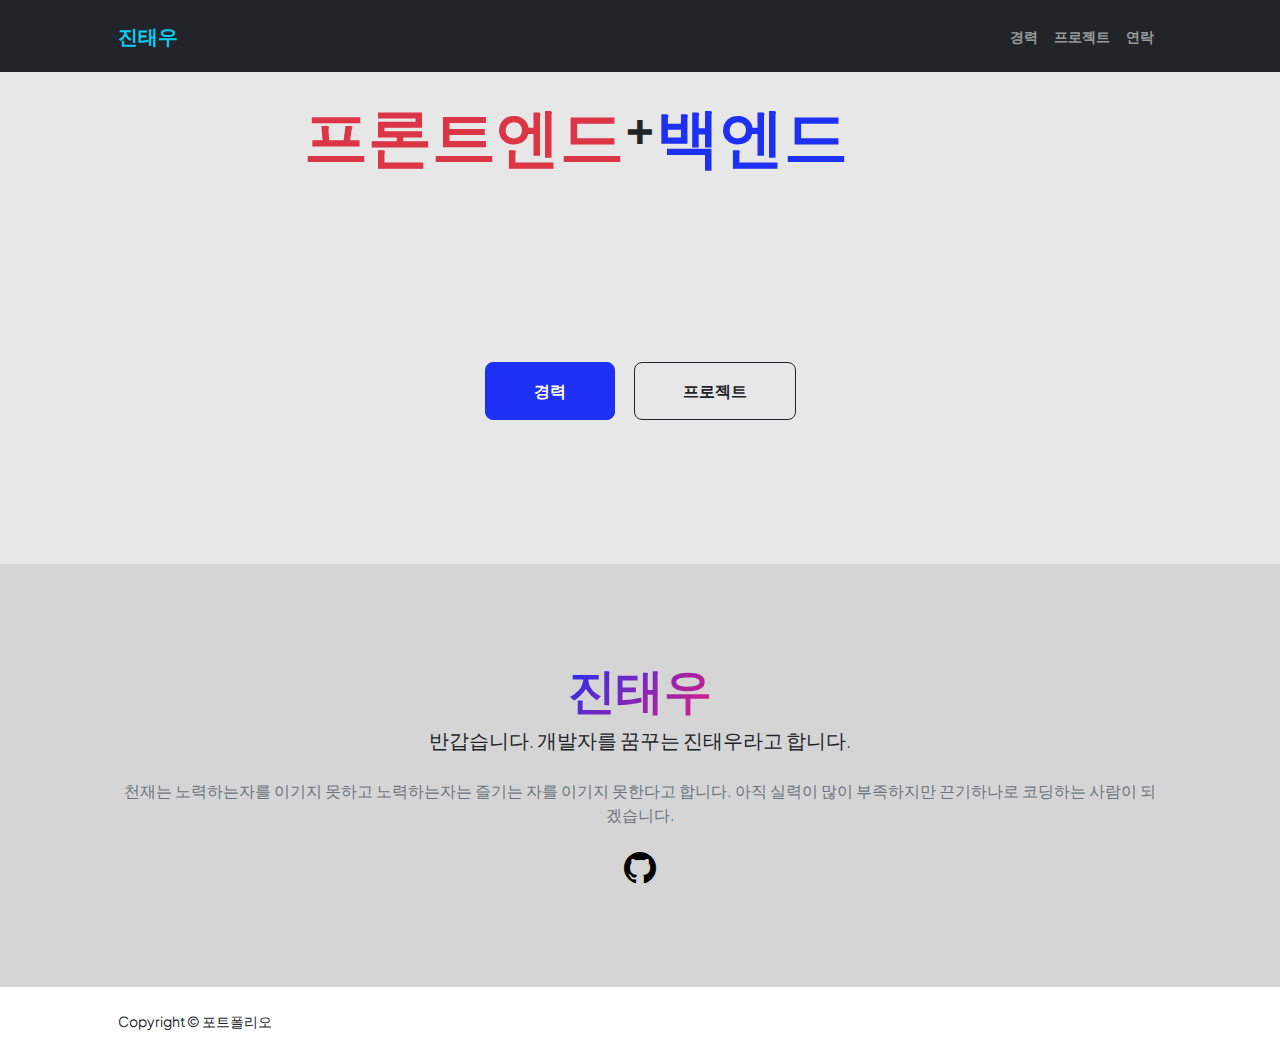
<file: index.html>
<!DOCTYPE html>
<html lang="en">
    <head>
        <meta charset="utf-8" />
        <meta name="viewport" content="width=device-width, initial-scale=1, shrink-to-fit=no" />
        <meta name="description" content="" />
        <meta name="author" content="" />
        <title>진태우의 포트폴리오</title>
        <!-- Favicon-->
        <link rel="icon" type="image/x-icon" href="images/favicon.ico" />
        <link rel="stylesheet" href="https://cdnjs.cloudflare.com/ajax/libs/animate.css/4.1.1/animate.min.css"/>
        <!-- Custom Google font-->
        <link rel="preconnect" href="https://fonts.googleapis.com" />
        <link rel="preconnect" href="https://fonts.gstatic.com" crossorigin />
        <link href="https://fonts.googleapis.com/css2?family=Plus+Jakarta+Sans:wght@100;200;300;400;500;600;700;800;900&amp;display=swap" rel="stylesheet" />
        <!-- Bootstrap icons-->
        <link href="https://cdn.jsdelivr.net/npm/bootstrap-icons@1.8.1/font/bootstrap-icons.css" rel="stylesheet" />
        <!-- Core theme CSS (includes Bootstrap)-->
        <link href="css/main.css" rel="stylesheet" />
        <script src="https://code.jquery.com/jquery-3.7.0.min.js" integrity="sha256-2Pmvv0kuTBOenSvLm6bvfBSSHrUJ+3A7x6P5Ebd07/g=" crossorigin="anonymous"></script>
    </head>
    <body class="d-flex flex-column h-100 bg-bg">
        <main class="flex-shrink-0">
            <!-- Navigation-->
            <nav class="navbar navbar-expand-lg navbar-dark bg-dark py-3 fixed-top">
                <div class="container px-5">
                    <a class="navbar-brand" href="index.html"><span class="fw-bolder text-info">진태우</span></a>
                    <button class="navbar-toggler" type="button" data-bs-toggle="collapse" data-bs-target="#navbarSupportedContent" aria-controls="navbarSupportedContent" aria-expanded="false" aria-label="Toggle navigation"><span class="navbar-toggler-icon"></span></button>
                    <div class="collapse navbar-collapse" id="navbarSupportedContent">
                        <ul class="navbar-nav ms-auto mb-2 mb-lg-0 small fw-bolder">
                            <li class="nav-item"><a class="nav-link " href="resume.html">경력</a></li>
                            <li class="nav-item"><a class="nav-link" href="projects.html">프로젝트</a></li>
                            <li class="nav-item"><a class="nav-link" href="contact.html">연락</a></li>
                        </ul>
                    </div>
                </div>
            </nav>
            <!-- Header-->
            <header class="py-5">
                <div class="container px-5 pb-5">
                    <div class="row gx-5 align-items-center">
                        <div class="gx-5 justify-content-center">
                            <!-- Header text content-->
                            <div class="text-center ps-r justify-content-center">
                                <div class="mt-5 fs-3 text-muted justify-content-center text-center"></div>
                                    <div class="mt-5 main-ani animate__animated justify-content-center">
                                        <div class="mt-5 -fadeIn"></div>
                                            <h1 class="display-3 fw-bolder mb-5 animate__animated animate__backInLeft text-danger"> 프론트엔드 </h1>
                                            <h1 class="display-5 fw-bolder mb-5 animate__animated animate__fadeIn"> + </h1>
                                            <h1 class="display-3 fw-bolder mb-5 animate__animated animate__backInRight text-primary"> 백엔드 </h1>
                                        </div>
                                        <div class="animate__animated justify-content-center ps-a main-ani2">
                                            <h1 class="display-3 fw-bolder mb-5 fc-purple "> 풀스택 </h1>
                                        </div>
                                    </div>
                                <div class="text-center justify-content-center animate__animated main-ani3 mb-5">
                                    <h1 class="display-3 fw-bolder animate__animated hide"> 개발자 진태우 </h1>
                                </div>
                                <div class=" d-grid gap-3 d-sm-flex justify-content-sm-center  justify-content-xxl-center mb-3">
                                    <div class="animate__animated myInfo justify-content-xxl-center mb-5 prof">
                                        <h2 class="text-center display-5 fw-bolder mb-4 "><span class=" text-danger ">프로필</span></h2>
                                        <p class="fs-6"> <span class="fw-bold">이름</span> : 진태우</p>
                                        <p class="fs-6"> <span class="fw-bold">나이</span> : 26 세</p>
                                        <p class="fs-6"> <span class="fw-bold">주소</span> : 부산광역시 동래구 아시아드대로 202</p>
                                        <p class="fs-6"> <span class="fw-bold">연락처</span> : 010-3222-6213</p>
                                        <p class="fs-6"> <span class="fw-bold">경력</span> : 0년</p>
                                        <p class="fs-6"> <span class="fw-bold">이메일</span> : wls990728@naver.com</p>
                                    </div>
                                </div>
                                <div class=" mb-5 text-center">
                                    <a class="animate__animated btn btn-primary btn-lg px-5 py-3 me-sm-3 fs-6 fw-bolder btnCareer" href="resume.html">경력</a>
                                    <a class="animate__animated btn btn-outline-dark btn-lg px-5 py-3 fs-6 fw-bolder btnProject" href="projects.html">프로젝트</a>
                                </div>
                            </div>
                        </div>
                    </div>
                </div>
            </header>

            <!-- About Section-->
            <section class="bg-gray-light py-5">
                <div class="container px-5">
                    <div class="row gx-5 justify-content-center">
                        <div class="col-xxl-8">
                            <div class="text-center my-5">
                                <h2 class="display-5 fw-bolder"><span class="text-gradient d-inline">진태우</span></h2>
                                <p class="lead fw-light mb-4">반갑습니다. 개발자를 꿈꾸는 진태우라고 합니다.</p>
                                <p class="text-muted">천재는 노력하는자를 이기지 못하고 노력하는자는 즐기는 자를 이기지 못한다고 합니다. 아직 실력이 많이 부족하지만 끈기하나로 코딩하는 사람이 되겠습니다.</p>
                                <div class="d-flex justify-content-center fs-2 gap-4">
<!--                                    <a class="text-black" href="#!"><i class="bi bi-twitter"></i></a>-->
<!--                                    <a class="text-black" href="#!"><i class="bi bi-instagram"></i></a>-->
                                    <a class="text-black" href="https://github.com/Yeo-ok/" target="_blank"><i class="bi bi-github"></i></a>
                                </div>
                            </div>
                        </div>
                    </div>
                </div>
            </section>
        </main>
        <!-- Footer-->
        <footer class="bg-white py-4 mt-auto">
            <div class="container px-5">
                <div class="row align-items-center justify-content-between flex-column flex-sm-row">
                    <div class="col-auto"><div class="small m-0">Copyright &copy; 포트폴리오</div></div>
<!--                    <div class="col-auto">-->
<!--                        <a class="small" href="#!">Privacy</a>-->
<!--                        <span class="mx-1">&middot;</span>-->
<!--                        <a class="small" href="#!">Terms</a>-->
<!--                        <span class="mx-1">&middot;</span>-->
<!--                        <a class="small" href="#!">Contact</a>-->
<!--                    </div>-->
                </div>
            </div>
        </footer>
        <!-- Bootstrap core JS-->
        <script src="https://cdn.jsdelivr.net/npm/bootstrap@5.2.3/dist/js/bootstrap.bundle.min.js"></script>
        <!-- Core theme JS-->
        <script src="js/app.js"></script>
    </body>
</html>
</file>
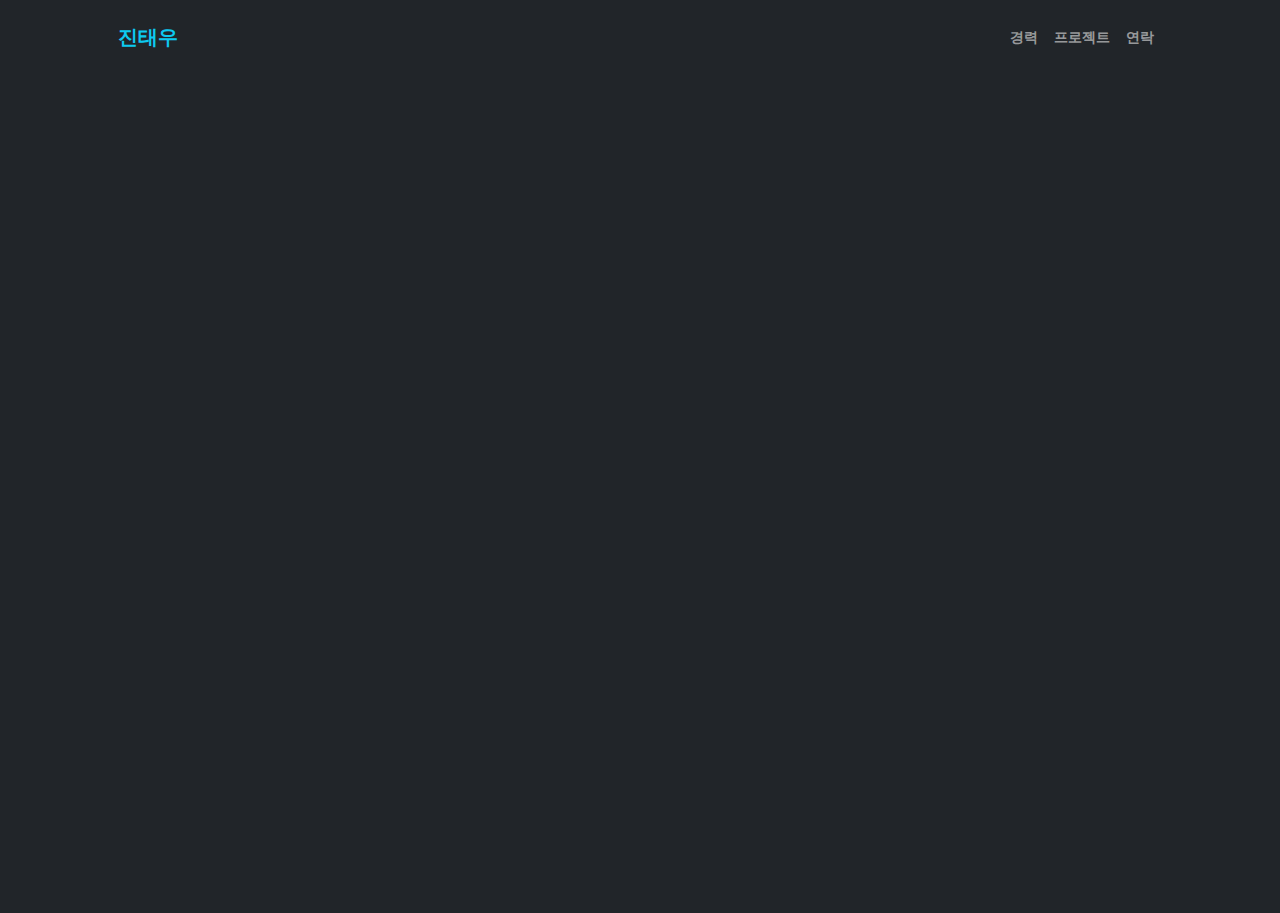
<file: contact.html>
<!DOCTYPE html>
<html lang="en">
    <head>
        <meta charset="utf-8" />
        <meta name="viewport" content="width=device-width, initial-scale=1, shrink-to-fit=no" />
        <meta name="description" content />
        <meta name="author" content />
        <title>연락</title>
        <!-- Favicon-->
        <link rel="icon" type="image/x-icon" href="images/favicon.ico" />
        <link rel="stylesheet" href="https://cdnjs.cloudflare.com/ajax/libs/animate.css/4.1.1/animate.min.css"/>
        <!-- Custom Google font-->
        <link rel="preconnect" href="https://fonts.googleapis.com" />
        <link rel="preconnect" href="https://fonts.gstatic.com" crossorigin />
        <link href="https://fonts.googleapis.com/css2?family=Plus+Jakarta+Sans:wght@100;200;300;400;500;600;700;800;900&amp;display=swap" rel="stylesheet" />
        <!-- Bootstrap icons-->
        <link href="https://cdn.jsdelivr.net/npm/bootstrap-icons@1.8.1/font/bootstrap-icons.css" rel="stylesheet" />
        <!-- Core theme CSS (includes Bootstrap)-->
        <link href="css/main.css" rel="stylesheet" />
        <script src="https://code.jquery.com/jquery-3.7.0.min.js" integrity="sha256-2Pmvv0kuTBOenSvLm6bvfBSSHrUJ+3A7x6P5Ebd07/g=" crossorigin="anonymous"></script>
    </head>
    <body class="d-flex flex-column bg-bg">
        <!--배경 시작 애니메이션-->
        <div class ="flex-shrink-0 bg-dark fixed-top animate__animated blackOut animate__fadeOutLeft"></div>
        <main class="flex-shrink-0">
            <!-- Navigation-->
            <nav class="navbar navbar-expand-lg navbar-dark bg-dark py-3 fixed-top">
                <div class="container px-5">
                    <a class="navbar-brand" href="index.html"><span class="fw-bolder text-info">진태우</span></a>
                    <button class="navbar-toggler" type="button" data-bs-toggle="collapse" data-bs-target="#navbarSupportedContent" aria-controls="navbarSupportedContent" aria-expanded="false" aria-label="Toggle navigation"><span class="navbar-toggler-icon"></span></button>
                    <div class="collapse navbar-collapse" id="navbarSupportedContent">
                        <ul class="navbar-nav ms-auto mb-2 mb-lg-0 small fw-bolder">
                            <li class="nav-item"><a class="nav-link " href="resume.html">경력</a></li>
                            <li class="nav-item"><a class="nav-link" href="projects.html">프로젝트</a></li>
                            <li class="nav-item"><a class="nav-link" href="contact.html">연락</a></li>
                        </ul>
                    </div>
                </div>
            </nav>
                <!-- Page content-->
                <section class="py-5">
                    <div class="container px-5">
                        <!-- Contact form-->
                        <div class="bg-light rounded-4 py-5 px-4 px-md-5">
                            <div class="text-center mb-5">
                                <div class="feature bg-success  text-white rounded-3 mb-3"><i class="bi bi-envelope"></i></div>
                                <h1 class="fw-bolder">같이 일해보고싶다면</h1>
                                <p class="lead fw-normal text-muted mb-0">연락주세요!</p>
                            </div>
                            <div class="row gx-5 justify-content-center">
                                <div class="col-lg-8 col-xl-6">

                                    <form id="contact-form">
                                        <div class="form-floating mb-3">
                                            <input class="form-control" id="name" name="name" type="text" placeholder="이름..." required />
                                            <label for="name">이름</label>
                                        </div>
                                        <div class="form-floating mb-3">
                                            <input class="form-control" id="email" type="email" name="email" placeholder="name@example.com" required />
                                            <label for="email">이메일 주소</label>
                                        </div>
                                        <div class="form-floating mb-3">
                                            <input class="form-control" id="phone" type="tel" name="phone" placeholder="(123) 456-7890" required />
                                            <label for="phone">휴대폰 번호</label>
                                        </div>
                                        <div class="form-floating mb-3">
                                            <textarea class="form-control" id="message" name="message" type="text" placeholder="할말..." style="height: 10rem" required></textarea>
                                            <label for="message">남길 메세지</label>
                                        </div>
                                        <div class="d-grid">
                                            <button class="btn btn-primary btn-lg " id="submitButton" name="submit" type="submit">제출</button>
                                        </div>
                                        <!-- Submit message -->
                                        <div id="submitMessage" class="mt-2 text-muted"></div>
                                    </form>
                                </div>
                            </div>
                        </div>
                    </div>
                </section>
            </main>
            <!-- Footer-->
            <footer class="bg-white py-4 mt-auto">
                <div class="container px-5">
                    <div class="row align-items-center justify-content-between flex-column flex-sm-row">
                        <div class="col-auto"><div class="small m-0">Copyright &copy; 포트폴리오</div></div>
                    </div>
                </div>
            </footer>
            <!-- Bootstrap core JS-->
            <script src="https://cdn.jsdelivr.net/npm/bootstrap@5.2.3/dist/js/bootstrap.bundle.min.js"></script>
            <!-- Core theme JS-->
            <script src="js/app.js"></script>
<!--            <script src="https://cdn.startbootstrap.com/sb-forms-latest.js"></script>-->
    <script>

    </script>
    </body>
</html>
</file>
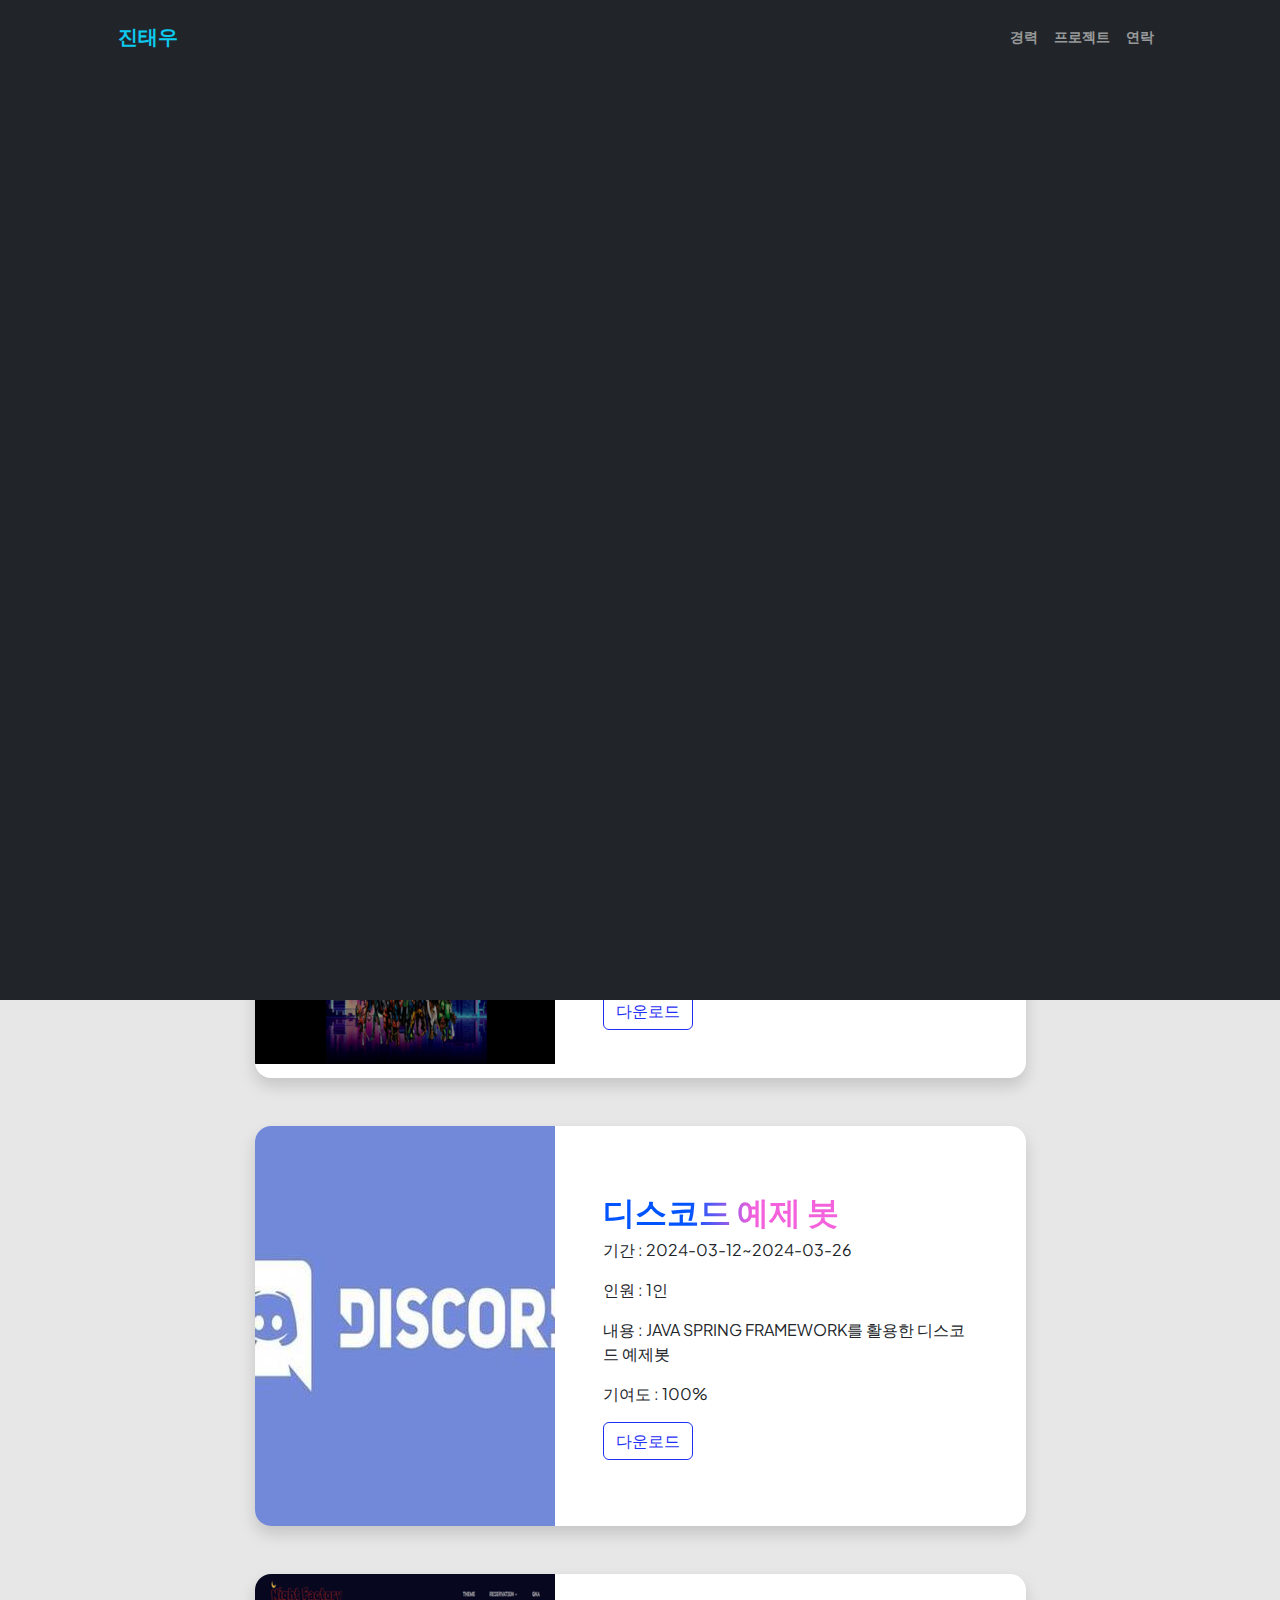
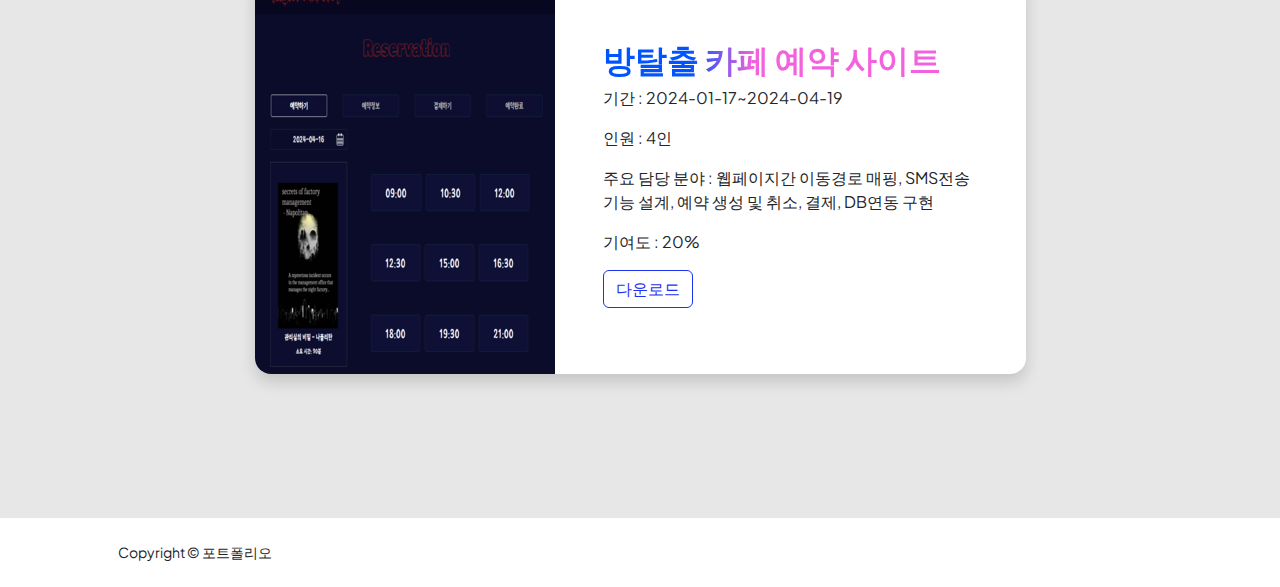
<file: projects.html>
<!DOCTYPE html>
<html lang="en">
    <head>
        <meta charset="utf-8" />
        <meta name="viewport" content="width=device-width, initial-scale=1, shrink-to-fit=no" />
        <meta name="description" content="" />
        <meta name="author" content="" />
        <title>프로젝트</title>
        <!-- Favicon-->
        <link rel="icon" type="image/x-icon" href="images/favicon.ico" />
        <link rel="stylesheet" href="https://cdnjs.cloudflare.com/ajax/libs/animate.css/4.1.1/animate.min.css"/>
        <!-- Custom Google font-->
        <link rel="preconnect" href="https://fonts.googleapis.com" />
        <link rel="preconnect" href="https://fonts.gstatic.com" crossorigin />
        <link href="https://fonts.googleapis.com/css2?family=Plus+Jakarta+Sans:wght@100;200;300;400;500;600;700;800;900&amp;display=swap" rel="stylesheet" />
        <!-- Bootstrap icons-->
        <link href="https://cdn.jsdelivr.net/npm/bootstrap-icons@1.8.1/font/bootstrap-icons.css" rel="stylesheet" />
        <!-- Core theme CSS (includes Bootstrap)-->
        <link href="css/main.css" rel="stylesheet" />
        <script src="https://code.jquery.com/jquery-3.7.0.min.js" integrity="sha256-2Pmvv0kuTBOenSvLm6bvfBSSHrUJ+3A7x6P5Ebd07/g=" crossorigin="anonymous"></script>
    </head>
    <body class="d-flex flex-column h-100 bg-bg">
        <!--배경 시작 애니메이션-->
        <div class ="flex-shrink-0 bg-dark fixed-top animate__animated blackOut animate__fadeOutDown"></div>
        <main class="flex-shrink-0">
            <!-- Navigation-->
            <nav class="navbar navbar-expand-lg navbar-dark bg-dark py-3 fixed-top">
                <div class="container px-5">
                    <a class="navbar-brand" href="index.html"><span class="fw-bolder text-info">진태우</span></a>
                    <button class="navbar-toggler" type="button" data-bs-toggle="collapse" data-bs-target="#navbarSupportedContent" aria-controls="navbarSupportedContent" aria-expanded="false" aria-label="Toggle navigation"><span class="navbar-toggler-icon"></span></button>
                    <div class="collapse navbar-collapse" id="navbarSupportedContent">
                        <ul class="navbar-nav ms-auto mb-2 mb-lg-0 small fw-bolder">
                            <li class="nav-item"><a class="nav-link " href="resume.html">경력</a></li>
                            <li class="nav-item"><a class="nav-link" href="projects.html">프로젝트</a></li>
                            <li class="nav-item"><a class="nav-link" href="contact.html">연락</a></li>
                        </ul>
                    </div>
                </div>
            </nav>
                <!-- Projects Section-->
                <section class="py-5">
                    <div class="mt-5 container px-5 mb-5">
                        <div class="mt-5 text-center mb-5">
                            <h1 class="mt-5 display-5 fw-bolder mb-0"><span class="text-dark d-inline">프로젝트</span></h1>
                        </div>
                        <div class="row gx-5 justify-content-center">
                            <div class="col-lg-11 col-xl-9 col-xxl-8">

<!--                                프로젝트 1-->
                                <div class="card overflow-hidden shadow rounded-4 border-0 mb-5 pjBox">
                                    <div class="card-body p-0 ">
                                        <div class="d-flex align-items-center">
                                            <img class="img-fluid" src="images/project1.png" alt="..." />
                                            <div class="p-5 ">
                                                <h2 class="fw-bolder text-bg-myC">나만의 포트폴리오1</h2>
                                                <p>기간 : 2023-11-01~2023-11-01</p>
                                                <p>인원 : 1인</p>
                                                <p>내용 : HTML&CSS, JAVASCRIPT를 활용한 나만의 포트폴리오 사이트 완성</p>
                                                <p>기여도 : 100%</p>
                                                <a href="files/pj1.zip" download><button class="btn btn-outline-primary btnPj2" type="button">다운로드</button></a>
                                            </div>
                                        </div>
                                    </div>
                                </div>
<!--                                프로젝트 2-->
                                <div class="card overflow-hidden shadow rounded-4 mb-5 border-0 pjBox">
                                    <div class="card-body p-0 ">
                                        <div class="d-flex align-items-center">
                                            <img class="img-fluid" src="images/project2.png" alt="..." />
                                            <div class="p-5">
                                                <h2 class="fw-bolder text-bg-myC">슈퍼히어로 굿즈 쇼핑몰</h2>
                                                <p>기간 : 2023-12-06~2023-12-26</p>
                                                <p>인원 : 4인</p>
                                                <p>내용 : JAVA, ORACLE, Apache Tomcat, JSP/servlet, api 등을 활용한 쇼핑몰 사이트</p>
                                                <p>주요 담당 분야 : 주문페이지, PortOne api 를 이용한 카카오페이 결제 시스템 구현 및 결제 내역 DB 연동</p>
                                                <p>기여도 : 25%</p>
                                                <a href="files/pj2.zip" download><button class="btn btn-outline-primary btnPj2" type="button">다운로드</button></a>

                                            </div>
                                        </div>
                                    </div>
                                </div>

                                <!--프로젝트 3-->
                                <div class="card overflow-hidden shadow rounded-4 border-0 mb-5 pjBox">
                                    <div class="card-body p-0 ">
                                        <div class="d-flex align-items-center">
                                            <img class="img-fluid" src="images/project3.jpg" alt="..." />
                                            <div class="p-5 ">
                                                <h2 class="fw-bolder text-bg-myC">디스코드 예제 봇</h2>
                                                <p>기간 : 2024-03-12~2024-03-26</p>
                                                <p>인원 : 1인</p>
                                                <p>내용 : JAVA SPRING FRAMEWORK를 활용한 디스코드 예제봇</p>
                                                <p>기여도 : 100%</p>
                                                <a href="files/pj3.zip" download><button class="btn btn-outline-primary btnPj2" type="button">다운로드</button></a>
                                            </div>
                                        </div>
                                    </div>
                                </div>

                                <!--프로젝트 4-->
                                <div class="card overflow-hidden shadow rounded-4 border-0 mb-5 pjBox">
                                    <div class="card-body p-0 ">
                                        <div class="d-flex align-items-center">
                                            <img class="img-fluid" src="images/project4.png" alt="..." />
                                            <div class="p-5 ">
                                                <h2 class="fw-bolder text-bg-myC">방탈출 카페 예약 사이트</h2>
                                                <p>기간 : 2024-01-17~2024-04-19</p>
                                                <p>인원 : 4인</p>
                                                <p>주요 담당 분야 : 웹페이지간 이동경로 매핑, SMS전송기능 설계, 예약 생성 및 취소, 결제, DB연동 구현</p>
                                                <p>기여도 : 20%</p>
                                                <a href="files/pj4.zip" download><button class="btn btn-outline-primary btnPj2" type="button">다운로드</button></a>
                                            </div>
                                        </div>
                                    </div>
                                </div>
                            </div>
                        </div>
                    </div>
                </section>
            </main>
        <!-- Footer-->
        <footer class="bg-white py-4 mt-auto">
            <div class="container px-5">
                <div class="row align-items-center justify-content-between flex-column flex-sm-row">
                    <div class="col-auto"><div class="small m-0">Copyright &copy; 포트폴리오</div></div>
                    <!--                    <div class="col-auto">-->
                    <!--                        <a class="small" href="#!">Privacy</a>-->
                    <!--                        <span class="mx-1">&middot;</span>-->
                    <!--                        <a class="small" href="#!">Terms</a>-->
                    <!--                        <span class="mx-1">&middot;</span>-->
                    <!--                        <a class="small" href="#!">Contact</a>-->
                    <!--                    </div>-->
                </div>
            </div>
        </footer>
        <!-- Bootstrap core JS-->
        <script src="https://cdn.jsdelivr.net/npm/bootstrap@5.2.3/dist/js/bootstrap.bundle.min.js"></script>
        <!-- Core theme JS-->
        <script src="js/app.js"></script>
    </body>
</html>
</file>
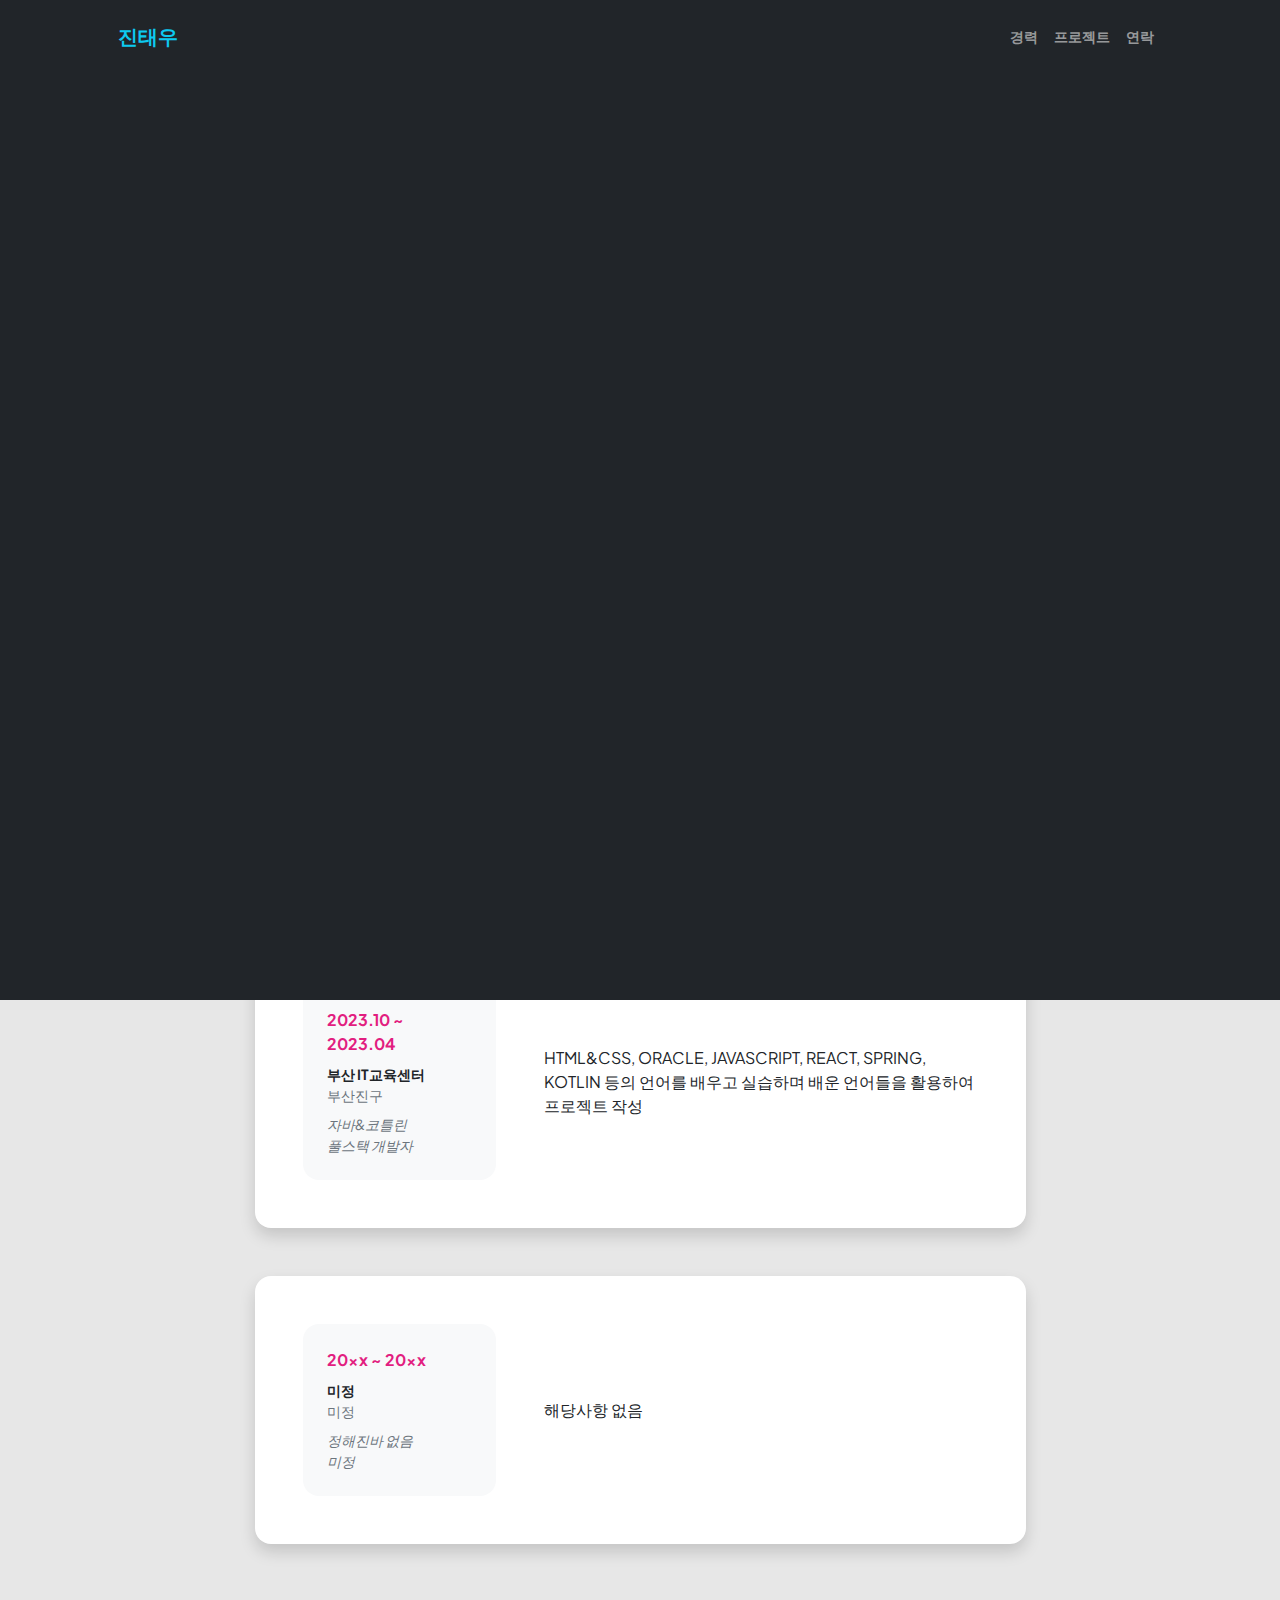
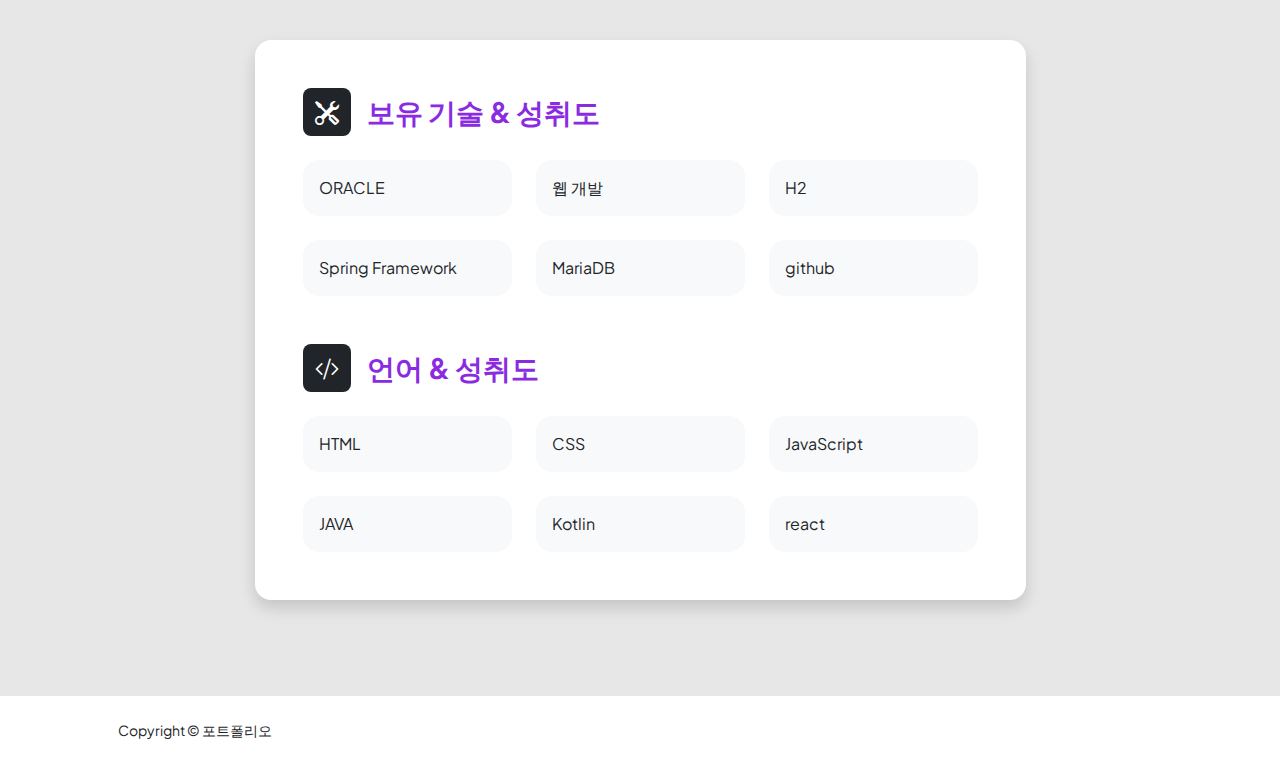
<file: resume.html>
<!DOCTYPE html>
<html lang="en">
    <head>
        <meta charset="utf-8" />
        <meta name="viewport" content="width=device-width, initial-scale=1, shrink-to-fit=no" />
        <meta name="description" content="" />
        <meta name="author" content="" />
        <title>경력</title>
        <!-- Favicon-->
        <link rel="icon" type="image/x-icon" href="images/favicon.ico" />
        <link rel="stylesheet" href="https://cdnjs.cloudflare.com/ajax/libs/animate.css/4.1.1/animate.min.css"/>
        <!-- Custom Google font-->
        <link rel="preconnect" href="https://fonts.googleapis.com" />
        <link rel="preconnect" href="https://fonts.gstatic.com" crossorigin />
        <link href="https://fonts.googleapis.com/css2?family=Plus+Jakarta+Sans:wght@100;200;300;400;500;600;700;800;900&amp;display=swap" rel="stylesheet" />
        <!-- Bootstrap icons-->
        <link href="https://cdn.jsdelivr.net/npm/bootstrap-icons@1.8.1/font/bootstrap-icons.css" rel="stylesheet" />
        <!-- Core theme CSS (includes Bootstrap)-->
        <link href="css/main.css" rel="stylesheet" />
        <script src="https://code.jquery.com/jquery-3.7.0.min.js" integrity="sha256-2Pmvv0kuTBOenSvLm6bvfBSSHrUJ+3A7x6P5Ebd07/g=" crossorigin="anonymous"></script>
    </head>
    <body class="d-flex flex-column h-100 bg-bg">
        <!--배경 시작 애니메이션-->
        <div class ="flex-shrink-0 bg-dark fixed-top animate__animated blackOut animate__fadeOutRight"></div>
        <main class="flex-shrink-0">
            <!-- Navigation-->
            <nav class="navbar navbar-expand-lg navbar-dark bg-dark py-3 fixed-top">
                <div class="container px-5">
                    <a class="navbar-brand" href="index.html"><span class="fw-bolder text-info">진태우</span></a>
                    <button class="navbar-toggler" type="button" data-bs-toggle="collapse" data-bs-target="#navbarSupportedContent" aria-controls="navbarSupportedContent" aria-expanded="false" aria-label="Toggle navigation"><span class="navbar-toggler-icon"></span></button>
                    <div class="collapse navbar-collapse" id="navbarSupportedContent">
                        <ul class="navbar-nav ms-auto mb-2 mb-lg-0 small fw-bolder">
                            <li class="nav-item"><a class="nav-link " href="resume.html">경력</a></li>
                            <li class="nav-item"><a class="nav-link" href="projects.html">프로젝트</a></li>
                            <li class="nav-item"><a class="nav-link" href="contact.html">연락</a></li>
                        </ul>
                    </div>
                </div>
            </nav>
            <!-- Page Content-->
            <div class="container px-5 my-5">
                <div class="text-center mb-5">
                    <h1 class="mt-10 display-5 fw-bolder mb-0 m"><span class="mt-5 d-inline">경력</span></h1>
                </div>
                <div class="mt-5 row gx-5 justify-content-center">
                    <div class="col-lg-11 col-xl-9 col-xxl-8">
                        <!-- Experience Section-->
                        <section>
                            <div class="d-flex align-items-center justify-content-between mb-4">
                                <h2 class="text-primary fw-bolder mb-0">경험</h2>
                                <!-- Download resume button-->
                                <!-- Note: Set the link href target to a PDF file within your project-->
                                <a class="btn btn-primary px-4 py-3" href="#!">
                                    <div class="d-inline-block bi bi-download me-2"></div>
                                    자세한 내용 (아직 없음)
                                </a>
                            </div>
                            <!-- Experience Card 1-->
                            <div class="card shadow border-0 rounded-4 mb-5">
                                <div class="card-body p-5">
                                    <div class="row align-items-center gx-5">
                                        <div class="col text-center text-lg-start mb-4 mb-lg-0">
                                            <div class="bg-light p-4 rounded-4">
                                                <div class="text-primary fw-bolder mb-2">20xx-20xx</div>
                                                <div class="small fw-bolder">웹 개발자</div>
                                                <div class="small text-muted">회사 이름</div>
                                                <div class="small text-muted">위치</div>
                                            </div>
                                        </div>
                                        <div class="col-lg-8"><div>이 회사에서 무슨일을 하였고 무슨일을 맡았으며 어떤 언어를 활용하며 배웠는지 적을예정이다.</div></div>
                                    </div>
                                </div>
                            </div>
                            <!-- Experience Card 2-->
                            <div class="card shadow border-0 rounded-4 mb-5">
                                <div class="card-body p-5">
                                    <div class="row align-items-center gx-5">
                                        <div class="col text-center text-lg-start mb-4 mb-lg-0">
                                            <div class="bg-light p-4 rounded-4">
                                                <div class="text-primary fw-bolder mb-2">20xx-20xx</div>
                                                <div class="small fw-bolder">데이터베이스 관리</div>
                                                <div class="small text-muted">회사 이름</div>
                                                <div class="small text-muted">위치</div>
                                            </div>
                                        </div>
                                        <div class="col-lg-8"><div>이 회사에서 무슨일을 하였고 무슨일을 맡았으며 어떤 언어를 활용하며 배웠는지 적을예정이다.</div></div>
                                    </div>
                                </div>
                            </div>
                        </section>
                        <!-- Education Section-->
                        <section>
                            <h2 class="text-secondary fw-bolder mb-4">교육</h2>
                            <!-- Education Card 1-->
                            <div class="card shadow border-0 rounded-4 mb-5">
                                <div class="card-body p-5">
                                    <div class="row align-items-center gx-5">
                                        <div class="col text-center text-lg-start mb-4 mb-lg-0">
                                            <div class="bg-light p-4 rounded-4">
                                                <div class="text-secondary fw-bolder mb-2">2023.10 ~ 2023.04 </div>
                                                <div class="mb-2">
                                                    <div class="small fw-bolder">부산 IT교육센터</div>
                                                    <div class="small text-muted">부산진구</div>
                                                </div>
                                                <div class="fst-italic">
                                                    <div class="small text-muted">자바&코틀린</div>
                                                    <div class="small text-muted">풀스택 개발자</div>
                                                </div>
                                            </div>
                                        </div>
                                        <div class="col-lg-8"><div>HTML&CSS, ORACLE, JAVASCRIPT, REACT, SPRING, KOTLIN 등의 언어를 배우고 실습하며 배운 언어들을 활용하여 프로젝트 작성</div></div>
                                    </div>
                                </div>
                            </div>
                            <!-- Education Card 2-->
                            <div class="card shadow border-0 rounded-4 mb-5 animate__animated C2">
                                <div class=" card-body p-5 ">
                                    <div class="row align-items-center gx-5 ">
                                        <div class="col text-center text-lg-start mb-4 mb-lg-0">
                                            <div class="bg-light p-4 rounded-4">
                                                <div class="text-secondary fw-bolder mb-2">20xx ~ 20xx</div>
                                                <div class="mb-2">
                                                    <div class="small fw-bolder">미정</div>
                                                    <div class="small text-muted">미정</div>
                                                </div>
                                                <div class="fst-italic">
                                                    <div class="small text-muted">정해진바 없음</div>
                                                    <div class="small text-muted">미정</div>
                                                </div>
                                            </div>
                                        </div>
                                        <div class="col-lg-8"><div>해당사항 없음</div></div>
                                    </div>
                                </div>
                            </div>
                        </section>
                        <!-- Divider-->
                        <div class="pb-5"></div>
                        <!-- Skills Section-->
                        <section>
                            <!-- Skillset Card-->
                            <div class="card shadow border-0 rounded-4 mb-5">
                                <div class="card-body p-5">
                                    <!-- Professional skills list-->
                                    <div class="mb-5">
                                        <div class="d-flex align-items-center mb-4">
                                            <div class="feature bg-dark text-white rounded-3 me-3"><i class="bi bi-tools"></i></div>
                                            <h3 class="fw-bolder mb-0"><span class="fc-purple d-inline">보유 기술 & 성취도</span></h3>
                                        </div>
                                        <div class="row row-cols-1 row-cols-md-3 mb-4">
                                            <div class="col mb-4 mb-md-0"><div class="d-flex align-items-center bg-light rounded-4 p-3 h-100 animate__animated aFlip ablityPer10">ORACLE</div></div>
                                            <div class="col mb-4 mb-md-0"><div class="d-flex align-items-center bg-light rounded-4 p-3 h-100 animate__animated aFlip ablityPer30">웹 개발</div></div>
                                            <div class="col"><div class="d-flex align-items-center bg-light rounded-4 p-3 h-100 animate__animated aFlip ablityPer20">H2</div></div>
                                        </div>
                                        <div class="row row-cols-1 row-cols-md-3">
                                            <div class="col mb-4 mb-md-0"><div class="d-flex align-items-center bg-light rounded-4 p-3 h-100 animate__animated aFlip ablityPer40">Spring Framework</div></div>
                                            <div class="col mb-4 mb-md-0"><div class="d-flex align-items-center bg-light rounded-4 p-3 h-100 animate__animated aFlip ablityPer20">MariaDB</div></div>
                                            <div class="col"><div class="d-flex align-items-center bg-light rounded-4 p-3 h-100 animate__animated aFlip ablityPer30">github</div></div>
                                        </div>
                                    </div>
                                    <!-- Languages list-->
                                    <div class="mb-0">
                                        <div class="d-flex align-items-center mb-4">
                                            <div class="feature bg-dark text-white rounded-3 me-3"><i class="bi bi-code-slash"></i></div>
                                            <h3 class="fw-bolder mb-0"><span class="fc-purple d-inline">언어 & 성취도</span></h3>
                                        </div>
                                        <div class="row row-cols-1 row-cols-md-3 mb-4">
                                            <div class="col mb-4 mb-md-0 "><div class="d-flex align-items-center bg-light rounded-4 p-3 h-100 animate__animated aFlip ablityPer20">HTML</div></div>
                                            <div class="col mb-4 mb-md-0"><div class="d-flex align-items-center bg-light rounded-4 p-3 h-100 animate__animated aFlip ablityPer20">CSS</div></div>
                                            <div class="col"><div class="d-flex align-items-center bg-light rounded-4 p-3 h-100 animate__animated aFlip ablityPer20">JavaScript</div></div>
                                        </div>
                                        <div class="row row-cols-1 row-cols-md-3">
                                            <div class="col mb-4 mb-md-0"><div class="d-flex align-items-center bg-light rounded-4 p-3 h-100 animate__animated aFlip ablityPer40">JAVA</div></div>
                                            <div class="col mb-4 mb-md-0"><div class="d-flex align-items-center bg-light rounded-4 p-3 h-100 animate__animated aFlip ablityPer10">Kotlin</div></div>
                                            <div class="col"><div class="d-flex align-items-center bg-light rounded-4 p-3 h-100 animate__animated aFlip ablityPer10">react</div></div>
                                        </div>
                                    </div>
                                </div>
                            </div>
                        </section>
                    </div>
                </div>
            </div>
        </main>
        <!-- Footer-->
        <footer class="bg-white py-4 mt-auto">
            <div class="container px-5">
                <div class="row align-items-center justify-content-between flex-column flex-sm-row">
                    <div class="col-auto"><div class="small m-0">Copyright &copy; 포트폴리오</div></div>
                    <!--                    <div class="col-auto">-->
                    <!--                        <a class="small" href="#!">Privacy</a>-->
                    <!--                        <span class="mx-1">&middot;</span>-->
                    <!--                        <a class="small" href="#!">Terms</a>-->
                    <!--                        <span class="mx-1">&middot;</span>-->
                    <!--                        <a class="small" href="#!">Contact</a>-->
                    <!--                    </div>-->
                </div>
            </div>
        </footer>
        <!-- Bootstrap core JS-->
        <script src="https://cdn.jsdelivr.net/npm/bootstrap@5.2.3/dist/js/bootstrap.bundle.min.js"></script>
        <!-- Core theme JS-->
        <script src="js/app.js"></script>
    </body>
</html>
</file>
